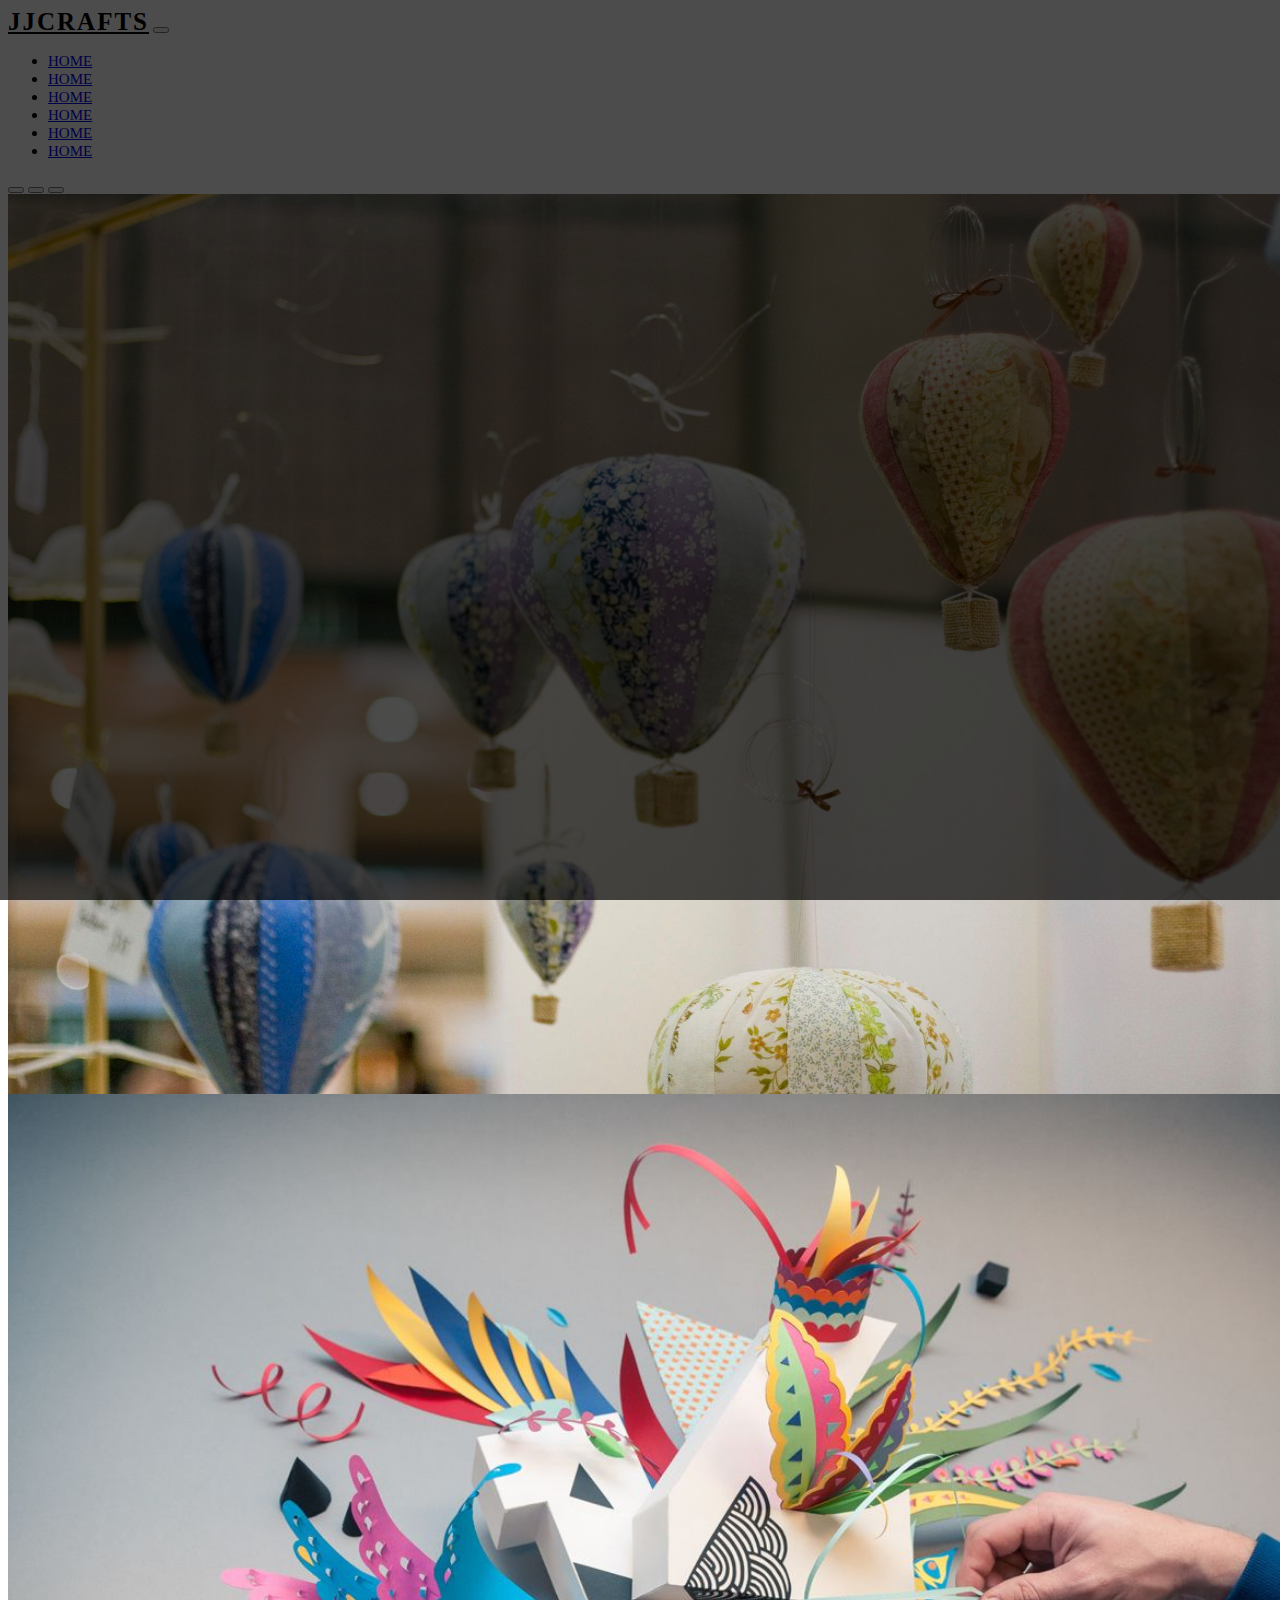
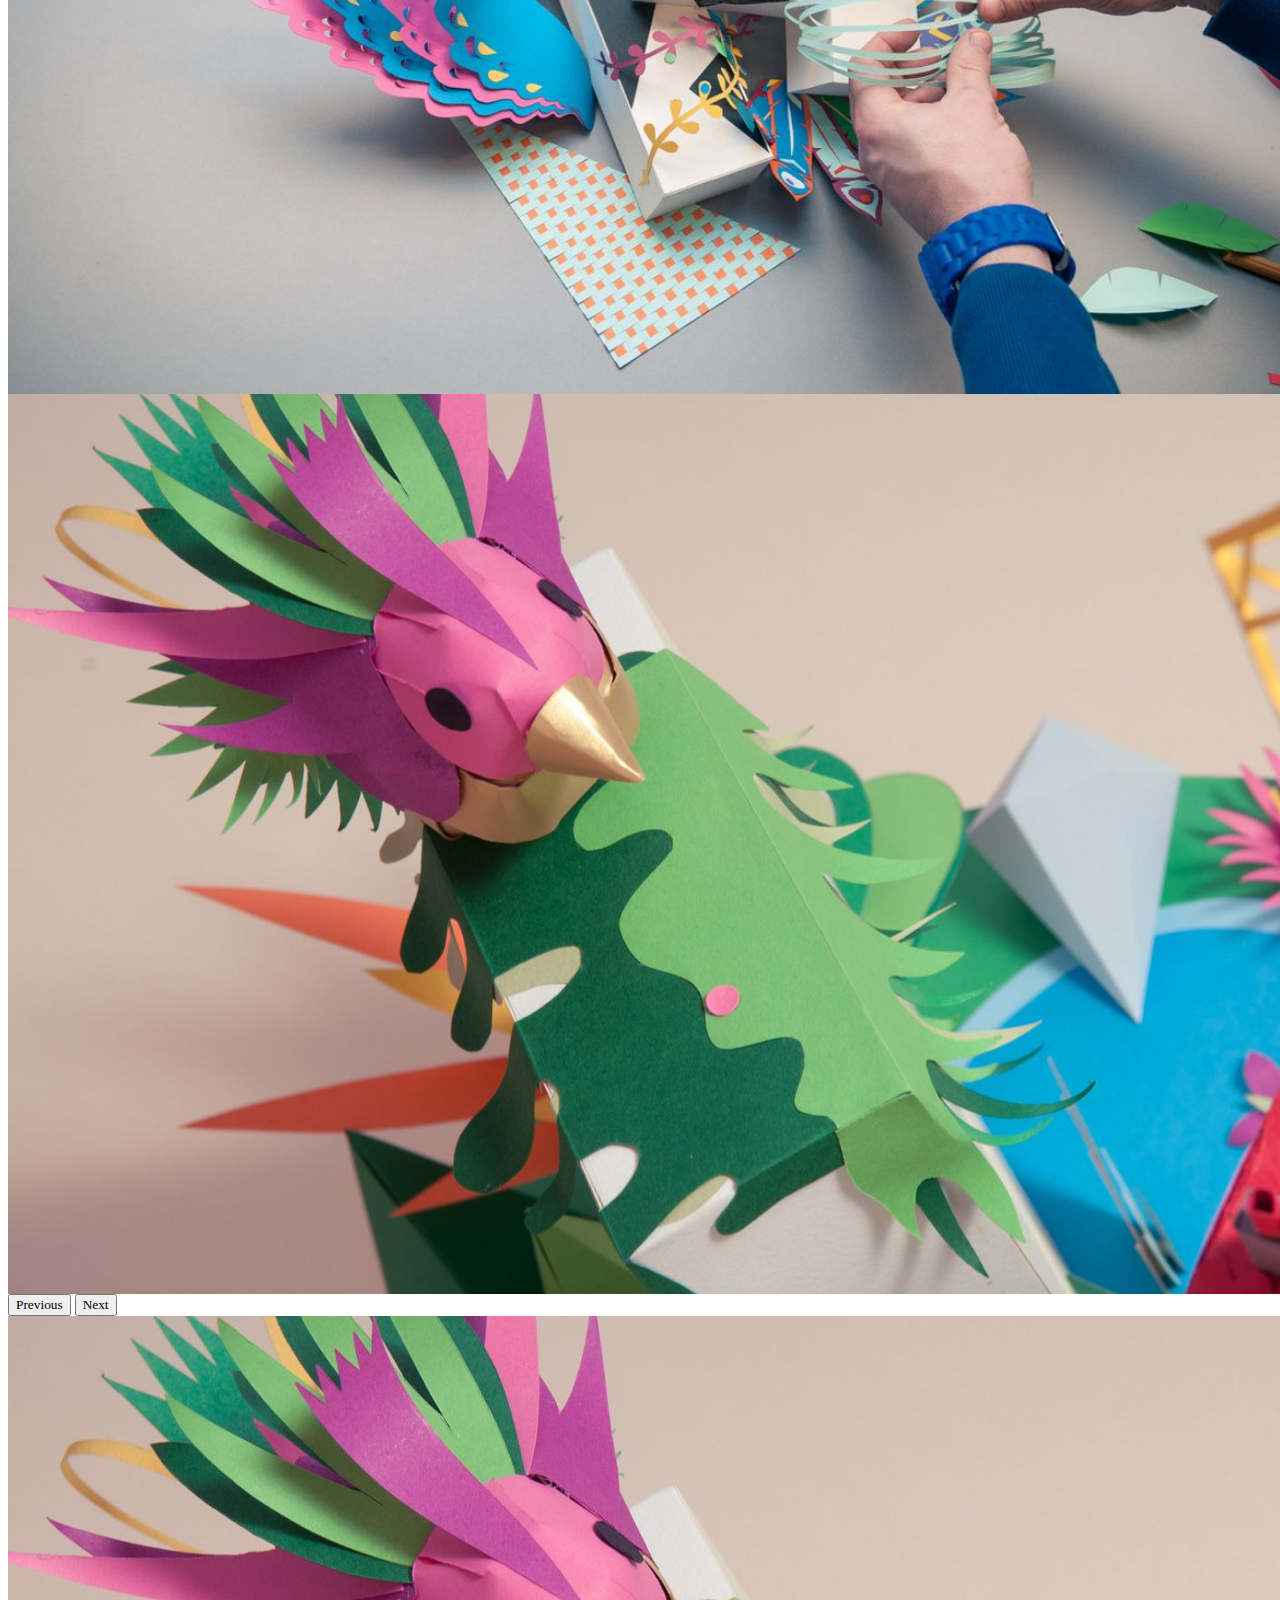
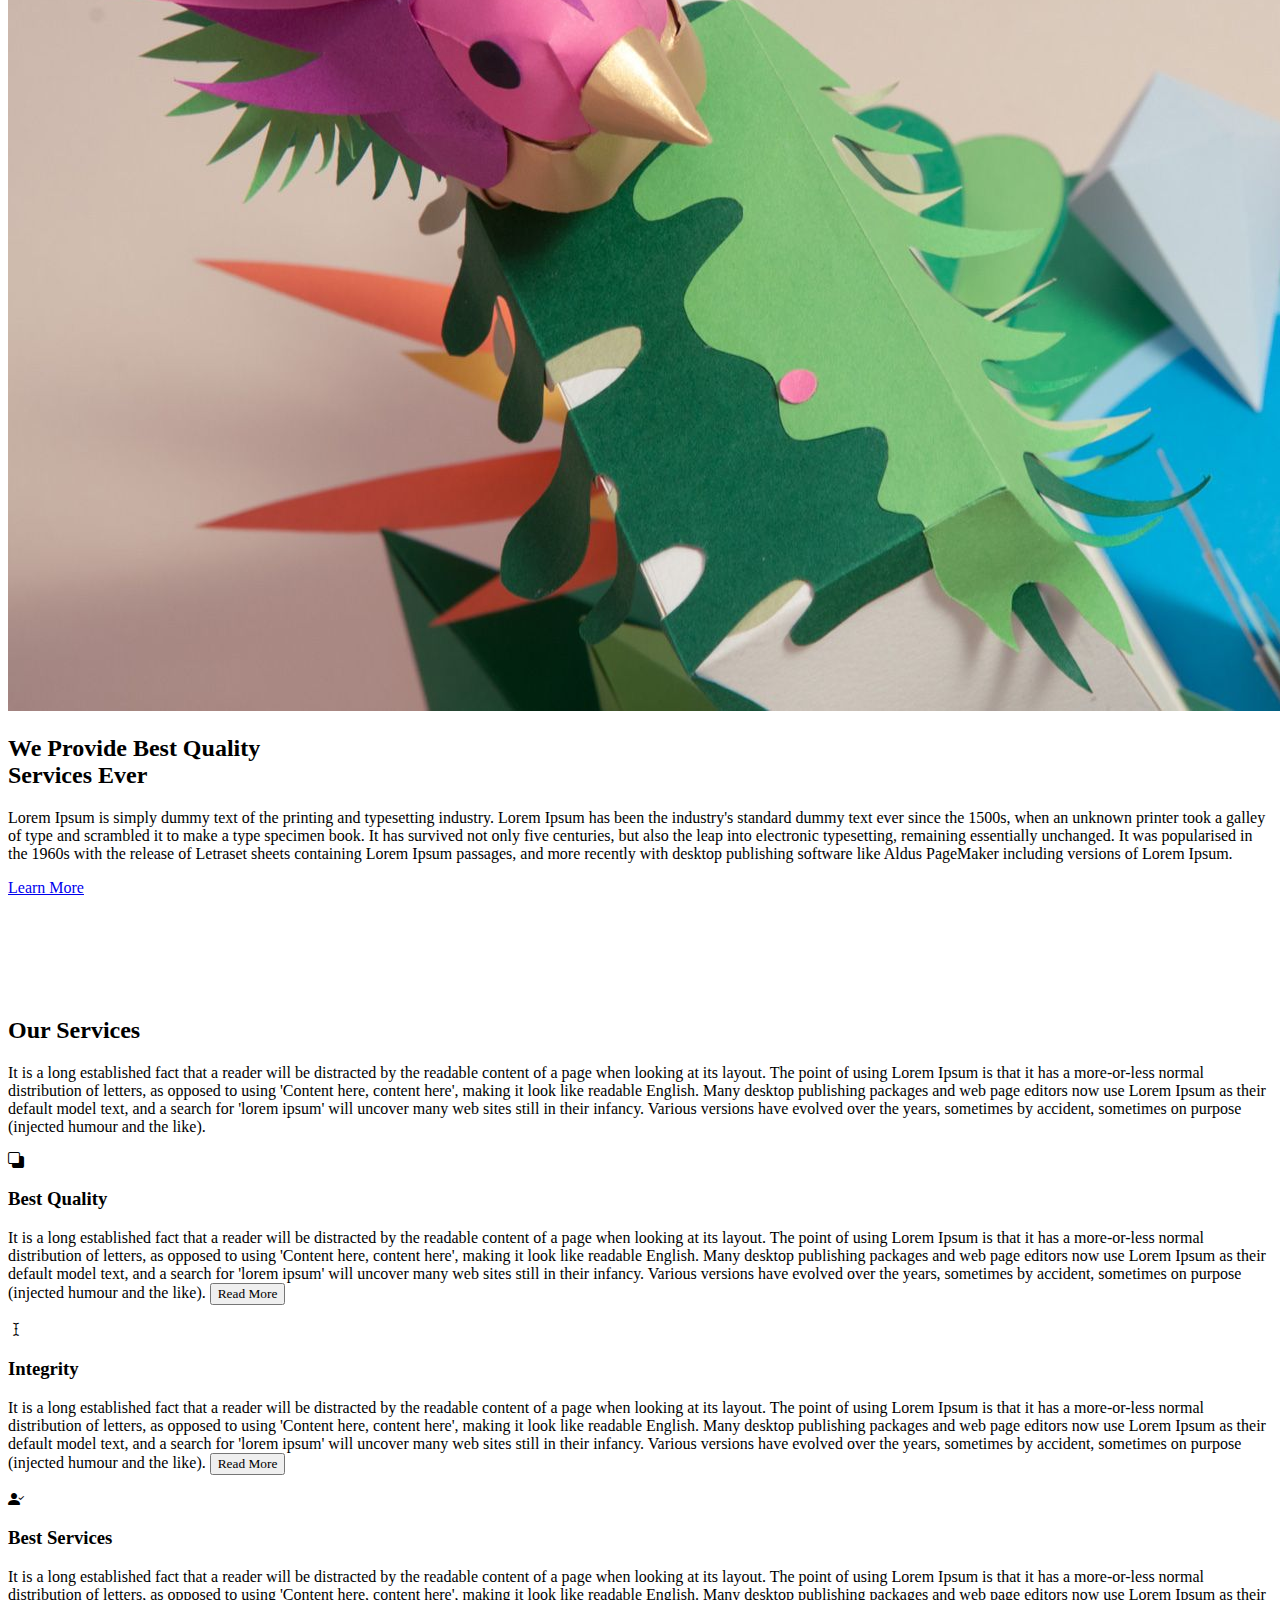
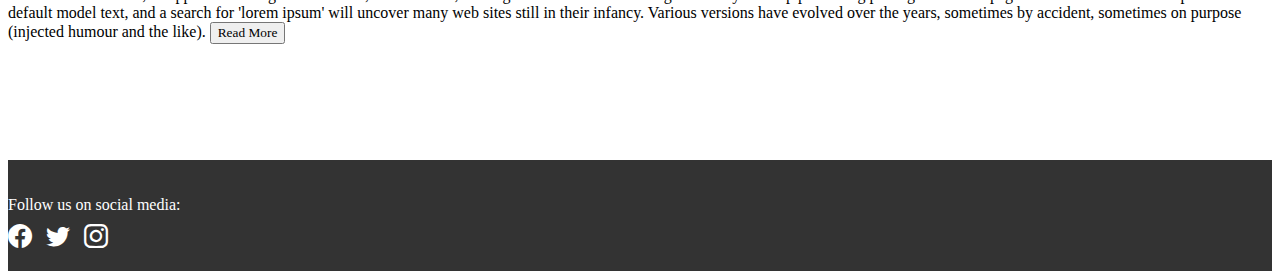
<file: index.html>
<!DOCTYPE html>
<html lang="en">
<head>
    <meta charset="UTF-8">
    <meta name="viewport" content="width=device-width, initial-scale=1.0">
    <title>Document</title>
    <link href="https://cdn.jsdelivr.net/npm/bootstrap@5.0.2/dist/css/bootstrap.min.css" rel="stylesheet" integrity="sha384-EVSTQN3/azprG1Anm3QDgpJLIm9Nao0Yz1ztcQTwFspd3yD65VohhpuuCOmLASjC" crossorigin="anonymous">
    <link rel="stylesheet" href="styleHome.css">
    <link rel="stylesheet" href="https://cdn.jsdelivr.net/npm/bootstrap-icons@1.10.5/font/bootstrap-icons.css">
</head>
<body>
    
    <nav class="navbar navbar-expand-lg navbar-light bg-light fixed-top">
        <div class="container">
          <a class="navbar-brand" href="#"><span class="text-warning">JJ</span>crafts</a>
          <button class="navbar-toggler" type="button" data-bs-toggle="collapse" data-bs-target="#navbarSupportedContent" aria-controls="navbarSupportedContent" aria-expanded="false" aria-label="Toggle navigation">
            <span class="navbar-toggler-icon"></span>
          </button>
          <div class="collapse navbar-collapse" id="navbarSupportedContent">
            <ul class="navbar-nav ms-auto mb-2 mb-lg-0">
             
              <li class="nav-item">
                <a class="nav-link" href="#home">Home</a>
              </li>
              <li class="nav-item">
                <a class="nav-link" href="#home">Home</a>
              </li>
             
              <li class="nav-item">
                <a class="nav-link" href="#home">Home</a>
              </li>
             
              <li class="nav-item">
                <a class="nav-link" href="#home">Home</a>
              </li>
             
              <li class="nav-item">
                <a class="nav-link" href="#home">Home</a>
              </li>
             
              <li class="nav-item">
                <a class="nav-link" href="#home">Home</a>
              </li>
             
             
            </ul>
           
          </div>
        </div>
      </nav>

      <div id="carouselExampleCaptions" class="carousel slide" data-bs-ride="carousel">
        <div class="carousel-indicators">
          <button type="button" data-bs-target="#carouselExampleCaptions" data-bs-slide-to="0" class="active" aria-current="true" aria-label="Slide 1"></button>
          <button type="button" data-bs-target="#carouselExampleCaptions" data-bs-slide-to="1" aria-label="Slide 2"></button>
          <button type="button" data-bs-target="#carouselExampleCaptions" data-bs-slide-to="2" aria-label="Slide 3"></button>
        </div>
        <div class="carousel-inner">
          <div class="carousel-item active">
            <img src="/img/caros1.jpg" class="d-block w-100" alt="...">
            <div class="carousel-caption ">
              <h5>First slide label</h5>
              <p>Some representative placeholder content for the first slide.</p>
              <p><a href="#" class="btn btn-warning mt3">Learn More</a></p>
            </div>
          </div>
          <div class="carousel-item">
            <img src="/img/caros2.jpg" class="d-block w-100" alt="...">
            <div class="carousel-caption ">
              <h5>Second slide label</h5>
              <p>Some representative placeholder content for the second slide.</p>
              <p><a href="#" class="btn btn-warning mt3">Learn More</a></p>
            </div>
          </div>
          <div class="carousel-item">
            <img src="/img/caros3.jpg" class="d-block w-100" alt="...">
            <div class="carousel-caption ">
              <h5>Third slide label</h5>
              <p>Some representative placeholder content for the third slide.</p>
              <p><a href="#" class="btn btn-warning mt3">Learn More</a></p>
            </div>
          </div>
        </div>
        <button class="carousel-control-prev" type="button" data-bs-target="#carouselExampleCaptions" data-bs-slide="prev">
          <span class="carousel-control-prev-icon" aria-hidden="true"></span>
          <span class="visually-hidden">Previous</span>
        </button>
        <button class="carousel-control-next" type="button" data-bs-target="#carouselExampleCaptions" data-bs-slide="next">
          <span class="carousel-control-next-icon" aria-hidden="true"></span>
          <span class="visually-hidden">Next</span>
        </button>
      </div>

      <!--About section-->

      <section id="about" class="about-section-padding">
        <div class="container">
            <div class="row">
                <div class="col-lg-4 col-md-12 col-12">
                      <div class="about-img">
                        <img src="/img/caros3.jpg" alt="" class="img-fluid">
                      </div>
                </div>
               <div class="col-lg-8 col-md-12 col-12 ps-lg-5 mt-md-5">
                  <div class="about-text">
                    <h2>We Provide Best Quality <br> Services Ever</h2>
                    <p>Lorem Ipsum is simply dummy text of the printing and typesetting industry. Lorem Ipsum has been the industry's standard dummy text ever since the 1500s, when an unknown printer took a galley of type and scrambled it to make a type specimen book. It has survived not only five centuries, but also the leap into electronic typesetting, remaining essentially unchanged. It was popularised in the 1960s with the release of Letraset sheets containing Lorem Ipsum passages, and more recently with desktop publishing software like Aldus PageMaker including versions of Lorem Ipsum.

                    </p>
                    <a href="#" class="btn btn-warning">Learn More</a>
                  </div>
               </div>
            </div>
        </div>
      </section>

      <section id="services" class="services section-padding">
        <div class="container">
          <div class="row">
            <div class="col-md-12">
                <div class="section-header text-center pb-5">
                      <h2>Our Services</h2>
                      <p>It is a long established fact that a reader will be distracted by the readable content of a page when looking at its layout. The point of using Lorem Ipsum is that it has a more-or-less normal distribution of letters, as opposed to using 'Content here, content here', making it look like readable English. Many desktop publishing packages and web page editors now use Lorem Ipsum as their default model text, and a search for 'lorem ipsum' will uncover many web sites still in their infancy. Various versions have evolved over the years, sometimes by accident, sometimes on purpose (injected humour and the like).

                      </p>
                </div>
            </div>
          </div>

          <div class="row">
            <div class="col-12 col-md col-lg-4">
              <div class="card text-white text-center bg-dark pb-2">
                    <div class="card-body">
                    <i class="bi bi-subtract"></i>
                         <h3 class="card-title">Best Quality</h3>
                         <p class="lead">It is a long established fact that a reader will be distracted by the readable content of a page when looking at its layout. The point of using Lorem Ipsum is that it has a more-or-less normal distribution of letters, as opposed to using 'Content here, content here', making it look like readable English. Many desktop publishing packages and web page editors now use Lorem Ipsum as their default model text, and a search for 'lorem ipsum' will uncover many web sites still in their infancy. Various versions have evolved over the years, sometimes by accident, sometimes on purpose (injected humour and the like).
                          <button class="btn btn-warning text-dark">Read More</button>
                         </p>
                   </div>
              </div>
            </div>
              

              <div class="col-12 col-md col-lg-4">
                <div class="card text-white text-center bg-dark pb-2">
                     <div class="card-body">
                      <i class="bi bi-cursor-text"></i>
                           <h3 class="card-title">Integrity</h3>
                           <p class="lead">It is a long established fact that a reader will be distracted by the readable content of a page when looking at its layout. The point of using Lorem Ipsum is that it has a more-or-less normal distribution of letters, as opposed to using 'Content here, content here', making it look like readable English. Many desktop publishing packages and web page editors now use Lorem Ipsum as their default model text, and a search for 'lorem ipsum' will uncover many web sites still in their infancy. Various versions have evolved over the years, sometimes by accident, sometimes on purpose (injected humour and the like).
                            <button class="btn btn-warning text-dark">Read More</button>
                           </p>
                     </div>
                </div>
              </div>

                <div class="col-12 col-md col-lg-4">
                  <div class="card text-white text-center bg-dark pb-2">
                       <div class="card-body">
                        <i class="bi bi-person-check-fill"></i>
                             <h3 class="card-title">Best Services</h3>
                             <p class="lead">It is a long established fact that a reader will be distracted by the readable content of a page when looking at its layout. The point of using Lorem Ipsum is that it has a more-or-less normal distribution of letters, as opposed to using 'Content here, content here', making it look like readable English. Many desktop publishing packages and web page editors now use Lorem Ipsum as their default model text, and a search for 'lorem ipsum' will uncover many web sites still in their infancy. Various versions have evolved over the years, sometimes by accident, sometimes on purpose (injected humour and the like).
                              <button class="btn btn-warning text-dark">Read More</button>
                             </p>
                       </div>
                  </div>
                </div>
            </div>
          </div>
        </div>

      </section>

      <!--Footer-->

      <section>
          <!-- Footer Section -->
  <footer class="footer-section">
    <div class="container text-center">
      <p>Follow us on social media:</p>
      <!-- Social Media Icons -->
      <div class="social-icons">
        <a href="#"><i class="bi bi-facebook"></i></a>
        <a href="#"><i class="bi bi-twitter"></i></a>
        <a href="#"><i class="bi bi-instagram"></i></a>
        <!-- Add more social media icons as needed -->
      </div>
    </div>
  </footer>

      </section>

    <script src="https://cdn.jsdelivr.net/npm/@popperjs/core@2.9.2/dist/umd/popper.min.js" integrity="sha384-IQsoLXl5PILFhosVNubq5LC7Qb9DXgDA9i+tQ8Zj3iwWAwPtgFTxbJ8NT4GN1R8p" crossorigin="anonymous"></script>
    <script src="https://cdn.jsdelivr.net/npm/bootstrap@5.0.2/dist/js/bootstrap.min.js" integrity="sha384-cVKIPhGWiC2Al4u+LWgxfKTRIcfu0JTxR+EQDz/bgldoEyl4H0zUF0QKbrJ0EcQF" crossorigin="anonymous"></script>
</body>
</html>
</file>
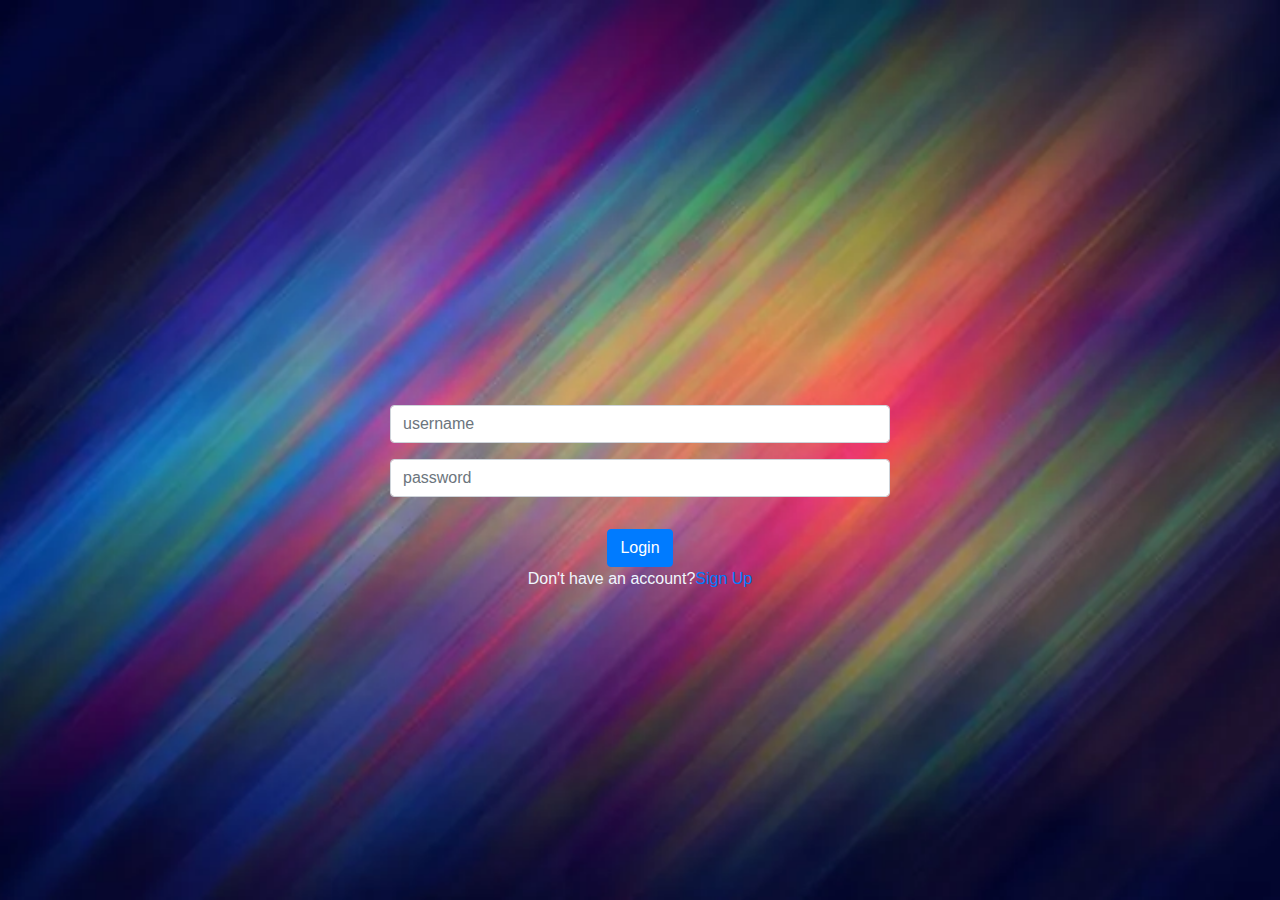
<file: login.html>
<!doctype html>
<html lang="en">
  <head>
    <!-- Required meta tags -->
    <meta charset="utf-8">
    <meta name="viewport" content="width=device-width, initial-scale=1, shrink-to-fit=no">

    <!-- Bootstrap CSS -->
    <link rel="stylesheet" href="https://cdn.jsdelivr.net/npm/bootstrap@4.0.0/dist/css/bootstrap.min.css" integrity="sha384-Gn5384xqQ1aoWXA+058RXPxPg6fy4IWvTNh0E263XmFcJlSAwiGgFAW/dAiS6JXm" crossorigin="anonymous">
    <link rel="stylesheet" href="style.css">
    <title>Login</title>
  </head>
  <body>
  <section>
    <div class="container mt-5 pt-5">
        <div class="row">
            <div class="col-12 col-sm-8 col-md-6 m-auto">
                 <div class="card">
                    <div class="card-body">
                        <form action="">
                            <input type="text" name="" id="" class="form-control my-3 py-z" placeholder="username">
                            <span class="icon"><ion-icon name="lock-closed"></ion-icon></span>
                            <input type="password" name="" id="" class="form-control my-3 py-z" placeholder="password">
                            <div class="text-center">
                                <button class="btn btn-primary mt-3">Login</button>
                                <p>Don't have an account?<a href="#">Sign Up</a></p>
                            </div>
                        </form>
                    </div>
                 </div>
            </div>
        </div>
    </div>
  </section>

 

    <script src="https://code.jquery.com/jquery-3.2.1.slim.min.js" integrity="sha384-KJ3o2DKtIkvYIK3UENzmM7KCkRr/rE9/Qpg6aAZGJwFDMVNA/GpGFF93hXpG5KkN" crossorigin="anonymous"></script>
    <script src="https://cdn.jsdelivr.net/npm/popper.js@1.12.9/dist/umd/popper.min.js" integrity="sha384-ApNbgh9B+Y1QKtv3Rn7W3mgPxhU9K/ScQsAP7hUibX39j7fakFPskvXusvfa0b4Q" crossorigin="anonymous"></script>
    <script src="https://cdn.jsdelivr.net/npm/bootstrap@4.0.0/dist/js/bootstrap.min.js" integrity="sha384-JZR6Spejh4U02d8jOt6vLEHfe/JQGiRRSQQxSfFWpi1MquVdAyjUar5+76PVCmYl" crossorigin="anonymous"></script>
  </body>
</html>
</file>
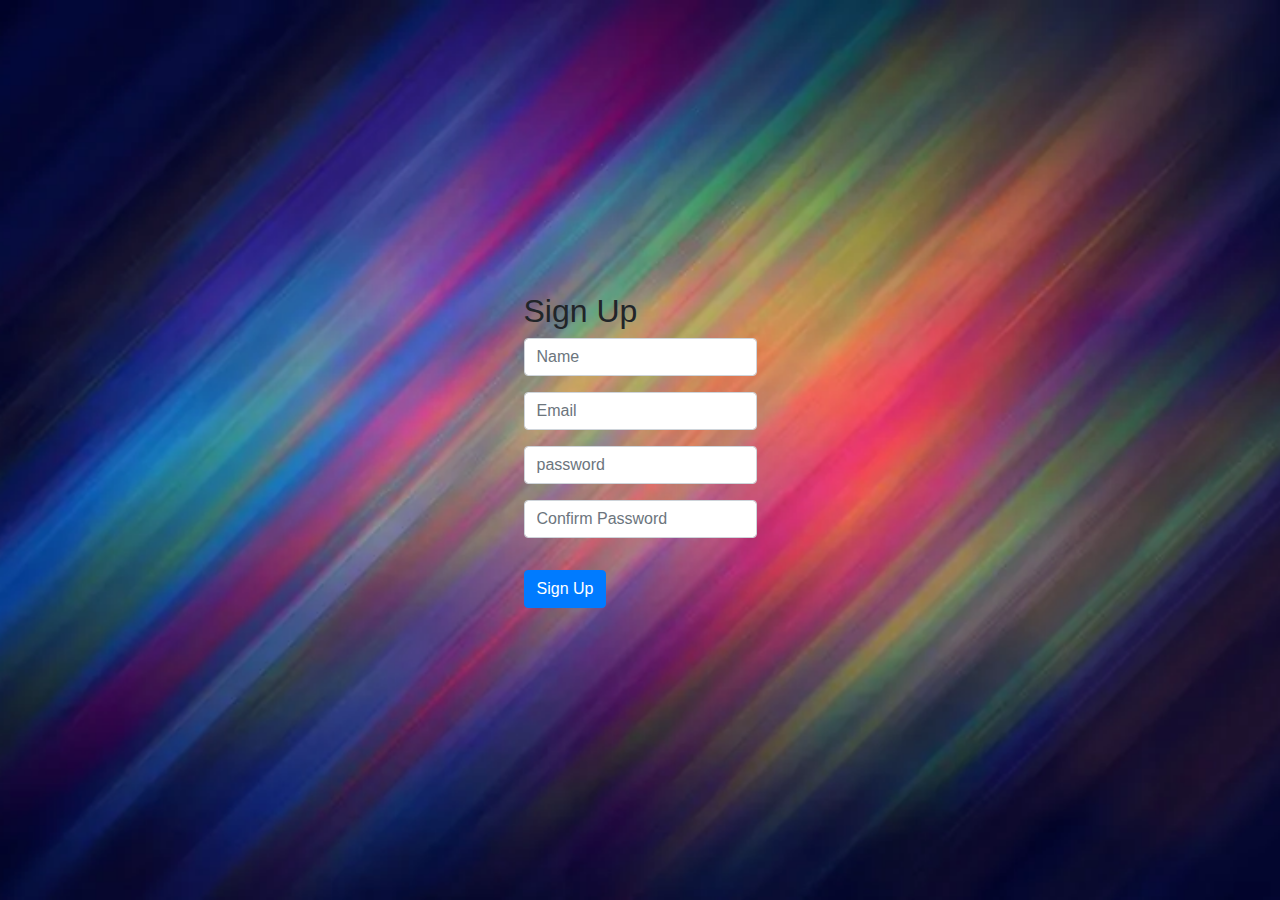
<file: register.html>
<!DOCTYPE html>
<html lang="en">
<head>
    <meta charset="UTF-8">
    <meta name="viewport" content="width=device-width, initial-scale=1.0">
    <title>Register</title>
    <link rel="stylesheet" href="https://cdn.jsdelivr.net/npm/bootstrap@4.0.0/dist/css/bootstrap.min.css" integrity="sha384-Gn5384xqQ1aoWXA+058RXPxPg6fy4IWvTNh0E263XmFcJlSAwiGgFAW/dAiS6JXm" crossorigin="anonymous">
    <link rel="stylesheet" href="style.css">
</head>
<body>
<section>
    <div class="row">
    <div class="col-12">
        <form action="" class="form-signup">
            <h2>Sign Up</h2>
            
            <div class="form-group">
               <input type="text" class="form-control" name="name" placeholder="Name">
            </div>
            <div class="form-group">
                <input type="email" class="form-control" name="email" placeholder="Email">
            </div>
            <div class="form-group">
                <input type="password" class="form-control" name="pass" placeholder="password">
            </div>
            <div class="form-group">
                <input type="repassword" class="form-control" name="confirm_pass" placeholder="Confirm Password">
            </div>
            <button class="btn btn-primary mt-3">Sign Up</button>
        </form>
    </div>
    </div>
</section>
</body>
</html>
</file>
<file: styleHome.css>
*{
    font-family: montserrat;
}
body{
     background: f1fbff;
}
.section-padding{
    padding: 100px 0;
}
.carousel-item{
    height: 100vh;
    min-height: 300px;
}
.carousel-caption{
    bottom: 220px;
    z-index: 2;
}
.carousel-caption h5{
    font-size: 45px;
    text-transform: uppercase;
    letter-spacing: 2px;
    margin-top: 25px;
}
.carousel-caption p{
    width: 60%;
    margin: auto;
    font-size: 18px;
    line-height: 1.9;
}
.carousel-inner::before{
    content: '';
    position: absolute;
    width: 100%;
    height: 100%;
    top: 0;
    left: 0;
    background: rgba(0,0,0,0.7);
    z-index: 1;
}
.navbar-nav a{
    font-size: 15px;
    text-transform: uppercase;
    font-weight: 500;

}
.navbar-light .navbar-brand{
    color: #000;
    font-size: 25px;
    text-transform: uppercase;
    font-weight: 700;
    letter-spacing: 2px;

}
.navbar-light .navbar-brand:focus,
.navbar-light .navbar-brand:hover{
    color: #000;
}
.navbar-light .navbar-nav .navbar-link{
    color: #000;
}
.w-100{
    height: 100vh;
}
 .services.card-body i{
    font-size: 50px;
 }

/*Resposive*/

@media only screen and (min-width: 768px) and (max-width:991px){
    .carousel-caption{
        bottom: 370px;
    }
    .carousel-caption p{
        width: 100%;
    }
}

@media only screen and (max-width:767px){
    .navbar-nav{
        text-align: center;
    }
    .carousel-caption{
        bottom: 125px;
    }
    .carousel-caption h5{
        font-size: 17px;
    }
    .carousel-caption a{
        padding: 10px 15px;
    }
    .carousel-caption p{
        width: 100%;
        line-height: 1.6;
        font-size: 12px;
    }

}


/* Styling for the footer section */
.footer-section {
    background-color: #333;
    color: #fff; 
    padding: 20px 0;
  }
  
  .footer-section p {
    margin-bottom: 10px;
  }
  
  
  .social-icons a {
    font-size: 24px; 
    margin-right: 10px; /* Add space between icons */
    color: #fff; 
  }
  
  /* Hover effect for social media icons  */
  .social-icons a:hover {
    color: #ffcc00; 
  }
</file>
<file: style.css>
section{
    display: flex;
    justify-content: center;
    align-items: center;
    width: 100%;
    height: 100vh;
    background: url('dynamic2.jpg') no-repeat;
    background-size: cover;
    background-position: center;
    animation: animateBg 5s linear infinite;
}
@keyframes animateBg {
100%{
    filter: hue-rotate(360deg);
}
}
.card{
    background: transparent;
    border: 0;
}
.card p{
    color: aliceblue;
}
</file>
